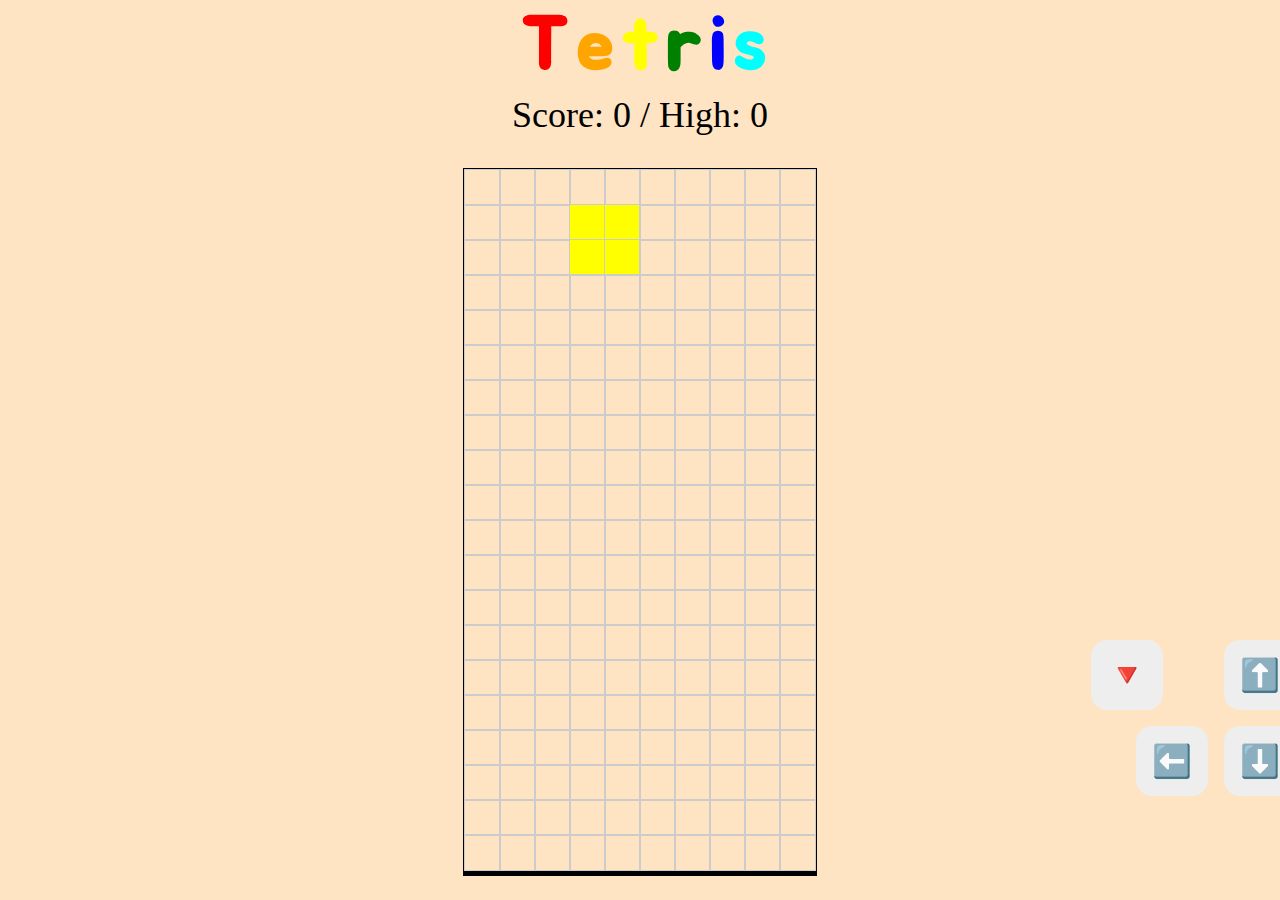
<file: index.html>
<!DOCTYPE html>
<html lang="en">
<head>
    <meta charset="UTF-8">
    <meta name="viewport" content="width=device-width, initial-scale=1.0, maximum-scale=1.0, user-scalable=no">
    <meta property="og:title" content="Created by Denis Uh" />
    <title>Tetris</title>
    <link rel="stylesheet" href="Tetris.css">
    <link rel="preconnect" href="https://fonts.googleapis.com">
    <link rel="preconnect" href="https://fonts.gstatic.com" crossorigin>
    <link href="https://fonts.googleapis.com/css2?family=Jua&display=swap" rel="stylesheet">
</head>
<body>
    <div>
        <h1 class="title">
            <span class="red">T</span>
            <span class="orange">e</span>
            <span class="yellow">t</span>
            <span class="green">r</span>
            <span class="blue">i</span>
            <span class="cyan">s</span>
          </h1>
          
        <div class="game-text">
            <span>Game over...</span>
            <button>Restart</button>
        </div>
        <div class="score">Score: 0 / Highest: 0</div>
        <div class="tool">
            <ul></ul>
        </div>
        <div class="game-container">
            <div class="tool">
              <ul></ul>
            </div>
        <div class="controller">
            <button class="rotate_button">⬆️</button>
            <div class="motion_buttons">
                <button class="left_button">⬅️</button>
                <button class="down_button">⬇️</button>
                <button class="right_button">➡️</button>
            </div>
              <button class="drop_button">🔻</button>
            </div>
        </div>
    </div>
    <script src="Tetris.js" type="module"></script>
</body>
</html>
</file>
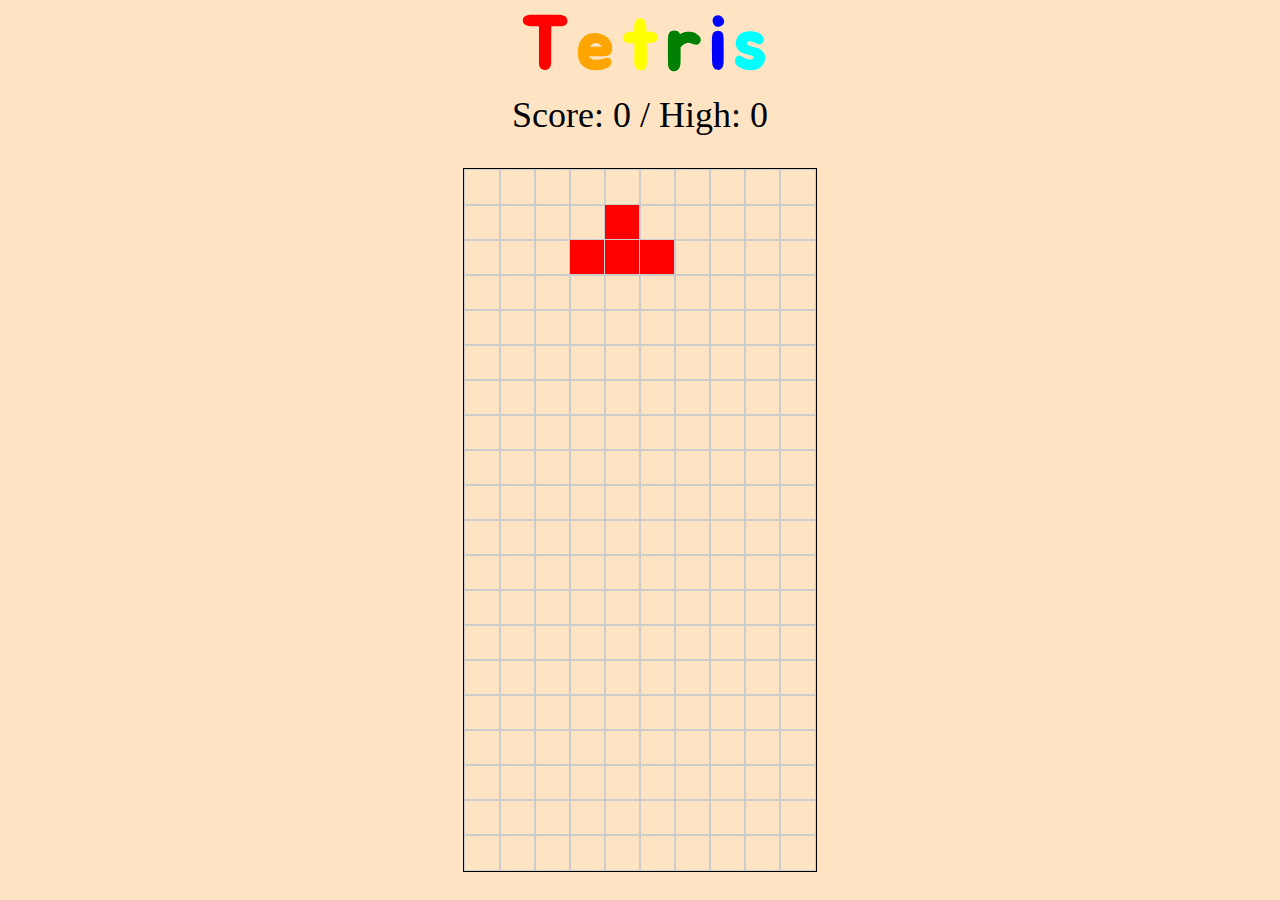
<file: Tetris.html>
<!DOCTYPE html>
<html lang="en">
<head>
    <meta charset="UTF-8">
    <meta name="viewport" content="width=device-width, initial-scale=1.0">
    <title>Tetris</title>
    <link rel="stylesheet" href="Tetris.css">
    <link rel="preconnect" href="https://fonts.googleapis.com">
    <link rel="preconnect" href="https://fonts.gstatic.com" crossorigin>
    <link href="https://fonts.googleapis.com/css2?family=Jua&display=swap" rel="stylesheet">
</head>
<body>
    <div>
        <h1 class="title">
            <span class="red">T</span>
            <span class="orange">e</span>
            <span class="yellow">t</span>
            <span class="green">r</span>
            <span class="blue">i</span>
            <span class="cyan">s</span>
          </h1>
          
        <div class="game-text">
            <span>Game over...</span>
            <button>Restart</button>
        </div>
        <div class="score">0</div>
        <div class="tool">
            <ul></ul>
        </div>
    </div>
    <script src="Tetris.js" type="module"></script>
</body>
</html>
</file>
<file: Tetris.css>
* {
    margin: 0;
    padding: 0;
}
ul {
    list-style: none;
}

body {
    height: 100%;
    overflow: hidden;
    background-color: bisque;
}
.title {
    text-align: center;
    font-size: 75px;
    font-weight: bold;
    letter-spacing: -8px;
    font-family: 'Jua', sans-serif;
    font-weight: bold;
}

.red {
    color: red;
}
.orange {
    color: orange;
}
.yellow {
    color: yellow;
}
.green {
    color: green;
}
.blue {
    color: blue;
}
.cyan {
    color: cyan;
}

.game-text {
    display: none;
    justify-content: center;
    align-items: center;
    flex-direction: column;
    position: fixed;
    width: 100%;
    height: 100%;
    background: rgba(0,0,0,0.7);
    left: 0;
    top: 0;
    color: #fff;
    font-size: 50px;
}
.game-text > button {
    padding: 0.5rem 1rem;
    color: #fff;
    background: salmon;
    border: none;
    cursor: pointer;
    border-radius: 8px;
}
.score {
    text-align: center;
    font-size: 36px;
    margin-bottom: 2rem;
}

.tool > ul {
    border: 2px solid #000;
    width: 350px;
    margin: 0 auto;
}
.tool > ul > li {
    width: 100%;
    height: 35px;
}
.tool > ul > li > ul {
    display: flex;
}
.tool > ul > li > ul >li {
    width: 35px;
    height: 35px;
    outline: 1px solid #ccc;
}
.Fuckyou {
    background: red;
}
.bar {
    background: orange;
}
.square {
    background: yellow;
}
.z_left {
    background: green;
}
.z_right {
    background: blue;
}
.L_left {
    background: navy;
}
.L_right {
    background: purple;
}
.controller {
    display: flex;
    flex-direction: column;
    align-items: center;
    position: absolute;
    left: 70rem;
    top: 40rem;
    gap: 1rem;
    margin-left: 1rem;
}

.motion_buttons {
    display: flex;
    gap: 1rem;
    justify-content: center;
}

/* 버튼 공통 스타일 */
.controller button {
    font-size: 2rem;
    padding: 1rem;
    border: none;
    border-radius: 1rem;
    background: #eee;
    cursor: pointer;
    transition: background 0.01ms;
}

.controller button:hover {
    background: #ccc;
}
.drop_button {
    position: absolute;
    top: 0px;
    left: -45px;
}
.ilu {
    display: flex;
    color: bisque;
    left: center;
    }
@media (max-width: 768px) {
    .ilu {
        display: flex;
        color: bisque;
    }
    body {
        overflow-y: auto;
    }

    .title {
        font-size: 48px;
        letter-spacing: -4px;
        margin-top: 1rem;
    }

    .score {
        font-size: 24px;
        margin: 1rem 0;
    }

    .game-container {
        display: flex;
        flex-direction: column;
        align-items: center;
        gap: 1rem;
        margin-top: 1rem;
    }

    .tool > ul {
        width: 250px;
        border: 2px solid #000;
    }

    .tool > ul > li {
        height: 25px;
    }

    .tool > ul > li > ul > li {
        width: 25px;
        height: 25px;
    }

    .controller {
        position: static;
        display: flex;
        flex-direction: column;
        align-items: center;
        gap: 1rem;
        margin-bottom: 2rem;
    }

    .motion_buttons {
        display: flex;
        justify-content: center;
        gap: 1rem;
    }

    .controller button {
        font-size: 1.5rem;
        padding: 0.7rem 1rem;
    }

    .drop_button {
        position: static;
        margin-top: 0.5rem;
    }
}
.ilu {
        display: flex;
        color: bisque;
        text-align: center;
    }
</file>
